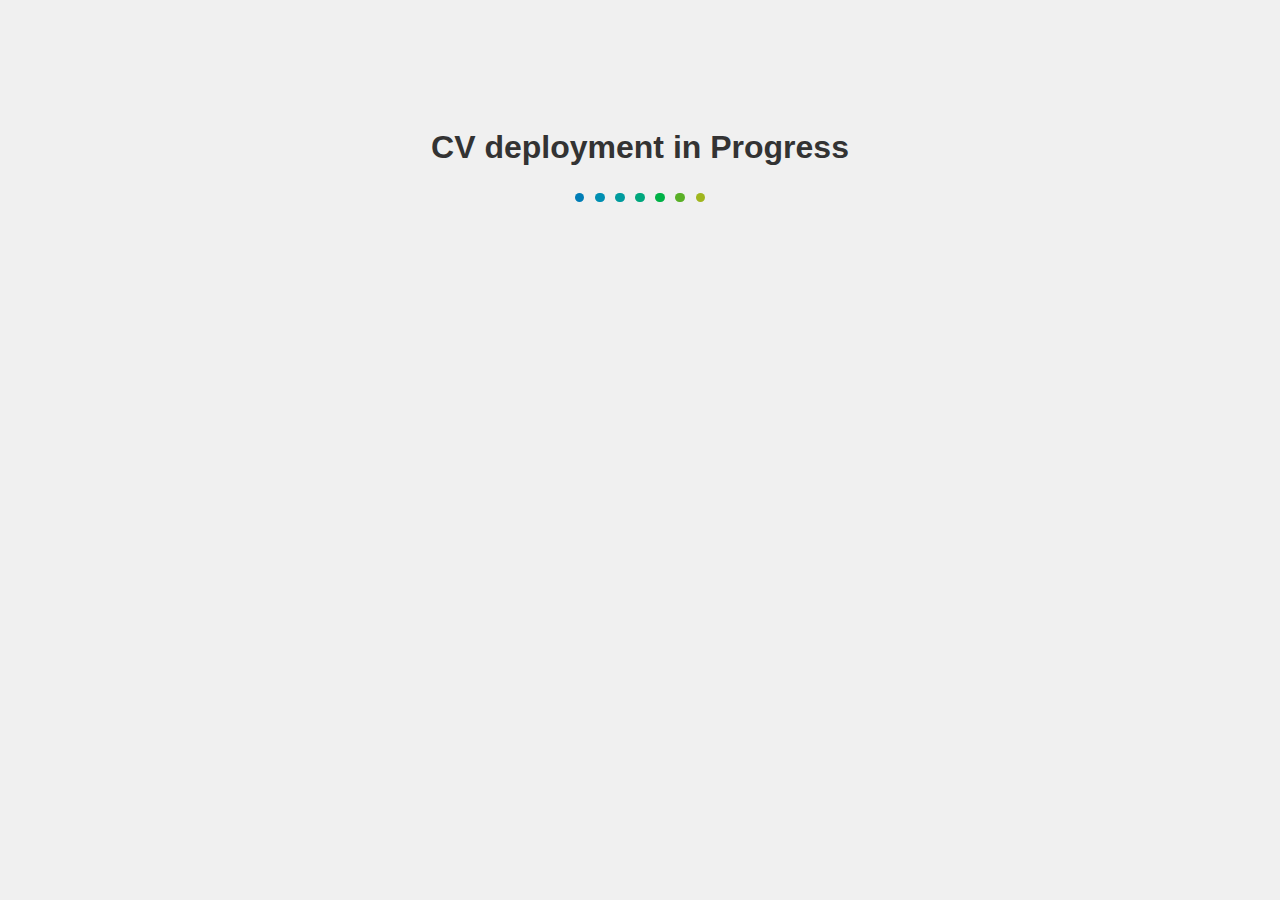
<file: index.html>
<!DOCTYPE html>
<html lang="en">
  <head>
    <meta charset="UTF-8">
    <meta name="viewport" content="width=device-width, initial-scale=1.0">
    <title>Deployment in Progress</title>
    <style>
      body {
        font-family: Arial, sans-serif;
        text-align: center;
        padding-top: 100px;
        background-color: #f0f0f0;
      }

      h1 {
        color: #333;
      }

      p {
        color: #666;
      }

      h2 {
        color: #ccc;
        margin: 0;
        font: .8em verdana;
        text-transform: uppercase;
        letter-spacing: .1em;
      }

      /*
 * Loading Dots
 * Can we use pseudo elements here instead :after?
 */
      .loading span {
        display: inline-block;
        vertical-align: middle;
        width: .6em;
        height: .6em;
        margin: .19em;
        background: #007DB6;
        border-radius: .6em;
        animation: loading 1s infinite alternate;
      }

      /*
 * Dots Colors
 * Smarter targeting vs nth-of-type?
 */
      .loading span:nth-of-type(2) {
        background: #008FB2;
        animation-delay: 0.2s;
      }

      .loading span:nth-of-type(3) {
        background: #009B9E;
        animation-delay: 0.4s;
      }

      .loading span:nth-of-type(4) {
        background: #00A77D;
        animation-delay: 0.6s;
      }

      .loading span:nth-of-type(5) {
        background: #00B247;
        animation-delay: 0.8s;
      }

      .loading span:nth-of-type(6) {
        background: #5AB027;
        animation-delay: 1.0s;
      }

      .loading span:nth-of-type(7) {
        background: #A0B61E;
        animation-delay: 1.2s;
      }

      /*
 * Animation keyframes
 * Use transition opacity instead of keyframes?
 */
      @keyframes loading {
        0% {
          opacity: 0;
        }

        100% {
          opacity: 1;
        }
      }
    </style>
  </head>
  <body>
    <div class="loading">
      <h1>CV deployment in Progress</h1>
      <span></span>
      <span></span>
      <span></span>
      <span></span>
      <span></span>
      <span></span>
      <span></span>
    </div>
  </body>
</html>
</file>
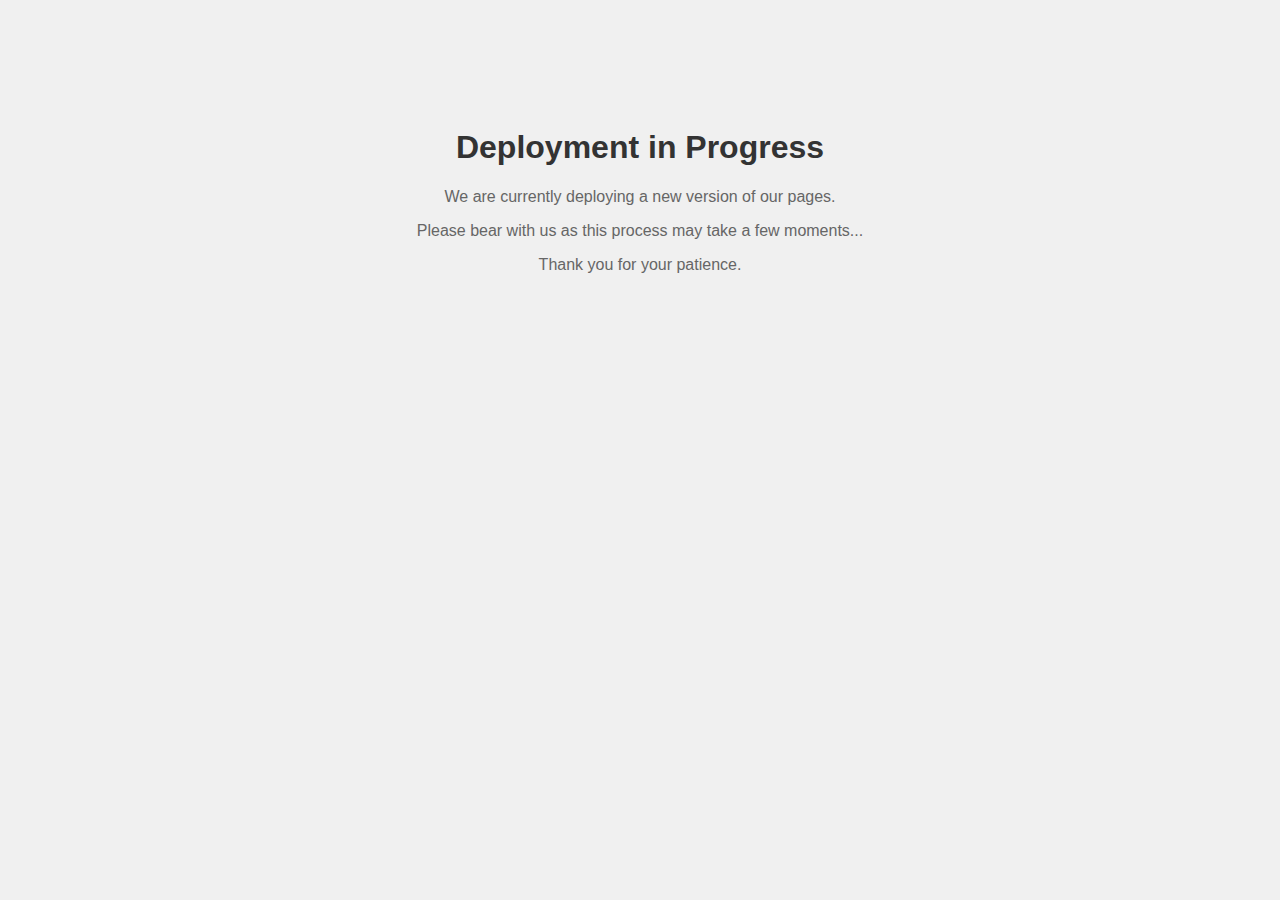
<file: deployment-in-progress.html>
<!DOCTYPE html>
<html lang="en">
<head>
    <meta charset="UTF-8">
    <meta name="viewport" content="width=device-width, initial-scale=1.0">
    <title>Deployment in Progress</title>
    <style>
        body {
            font-family: Arial, sans-serif;
            text-align: center;
            padding-top: 100px;
            background-color: #f0f0f0;
        }
        h1 {
            color: #333;
        }
        p {
            color: #666;
        }
    </style>
</head>
<body>
    <div class="container">
        <h1>Deployment in Progress</h1>
        <p>We are currently deploying a new version of our pages.</p>
        <p>Please bear with us as this process may take a few moments...</p>
        <p>Thank you for your patience.</p>
    </div>
</body>
</html>
</file>
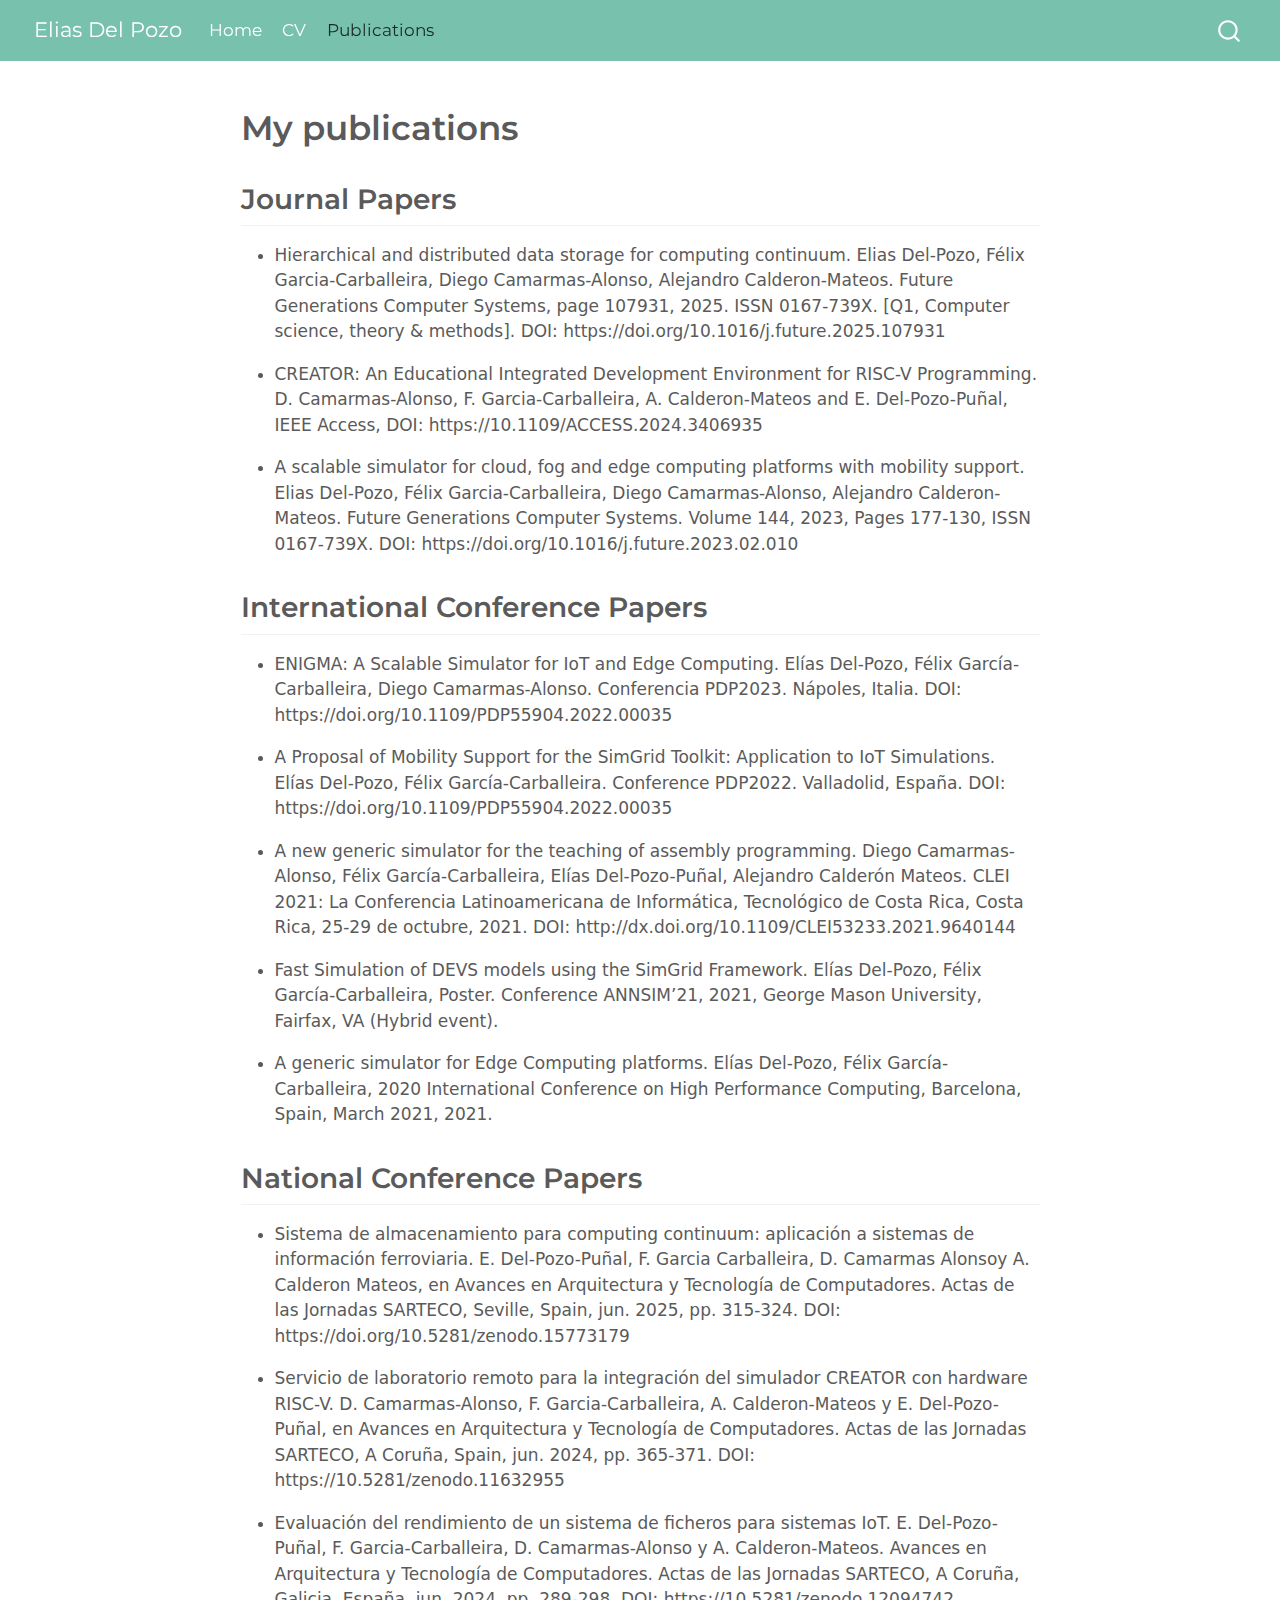
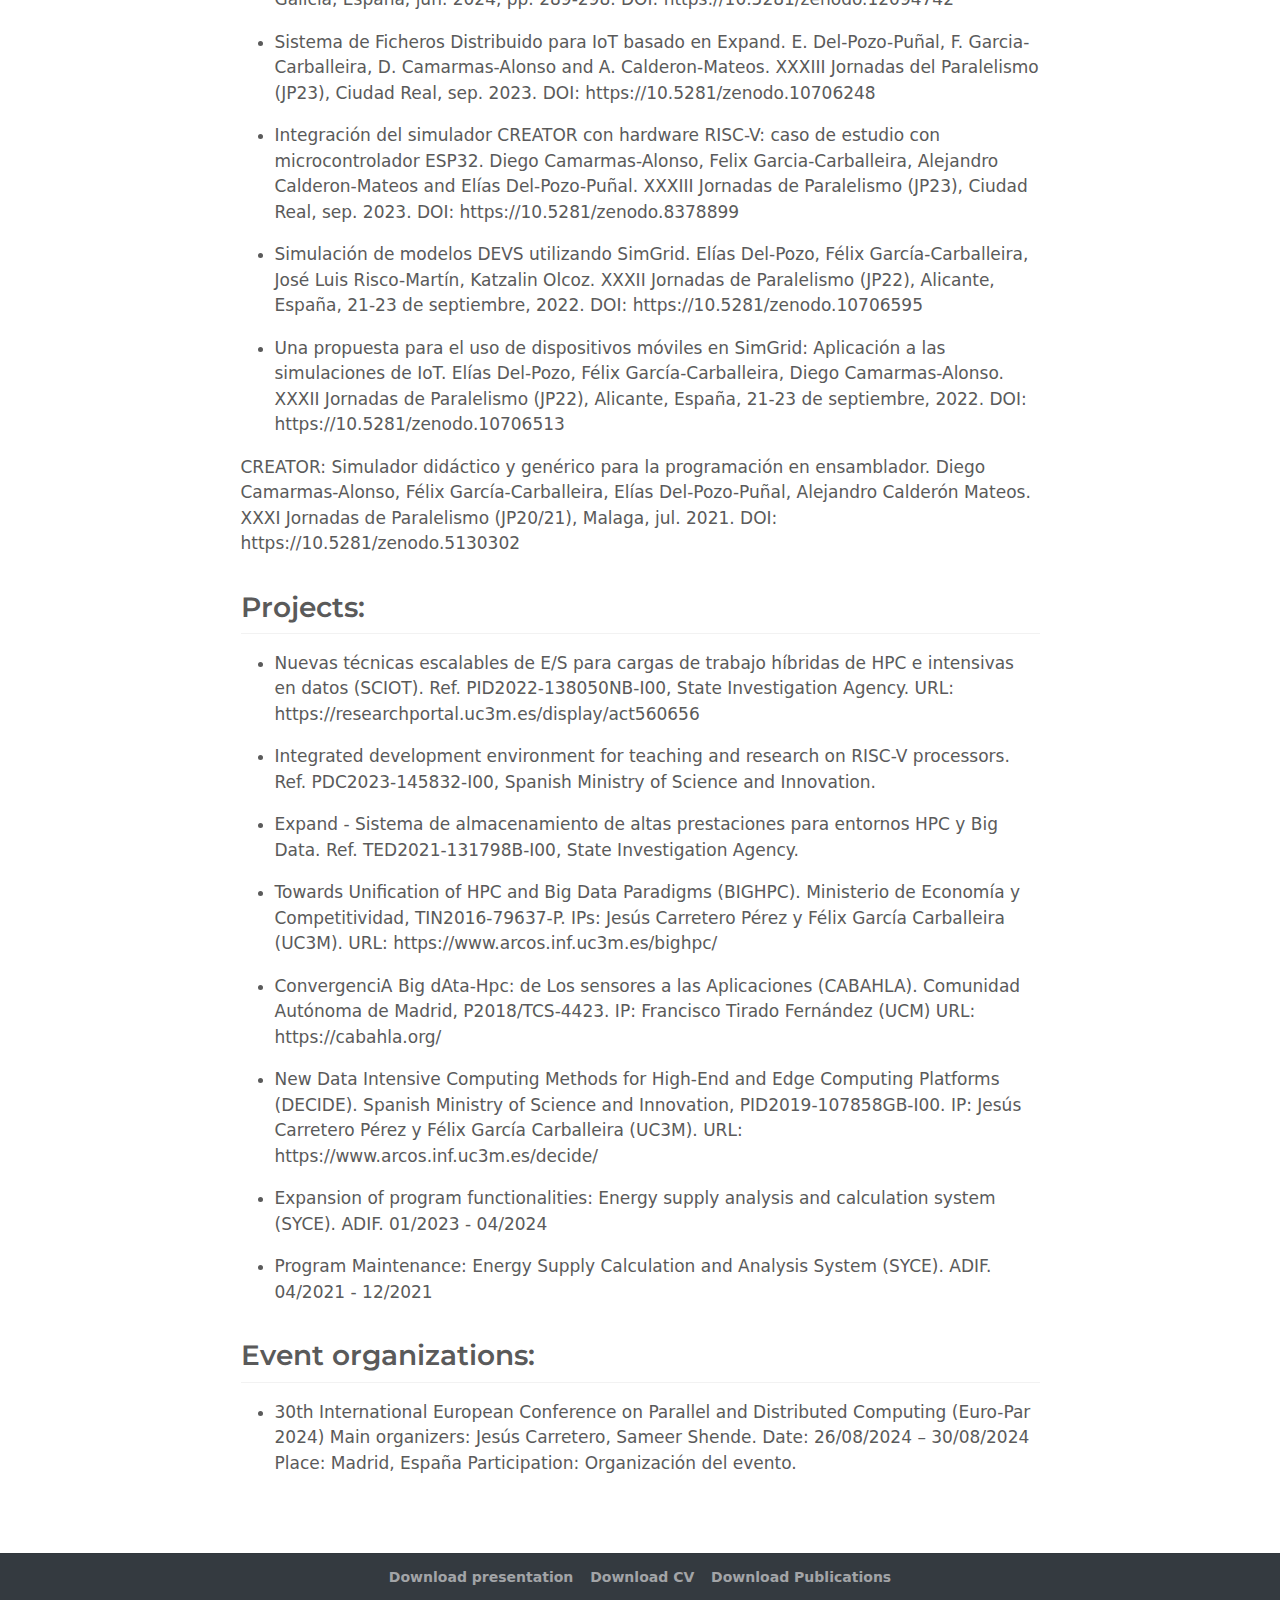
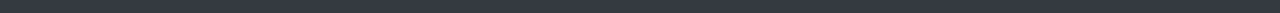
<file: Publications.html>
<!DOCTYPE html>
<html xmlns="http://www.w3.org/1999/xhtml" lang="en" xml:lang="en"><head>

<meta charset="utf-8">
<meta name="generator" content="quarto-1.8.24">

<meta name="viewport" content="width=device-width, initial-scale=1.0, user-scalable=yes">


<title>publications – Elias Del Pozo</title>
<style>
code{white-space: pre-wrap;}
span.smallcaps{font-variant: small-caps;}
div.columns{display: flex; gap: min(4vw, 1.5em);}
div.column{flex: auto; overflow-x: auto;}
div.hanging-indent{margin-left: 1.5em; text-indent: -1.5em;}
ul.task-list{list-style: none;}
ul.task-list li input[type="checkbox"] {
  width: 0.8em;
  margin: 0 0.8em 0.2em -1em; /* quarto-specific, see https://github.com/quarto-dev/quarto-cli/issues/4556 */ 
  vertical-align: middle;
}
</style>


<script src="site_libs/quarto-nav/quarto-nav.js"></script>
<script src="site_libs/quarto-nav/headroom.min.js"></script>
<script src="site_libs/clipboard/clipboard.min.js"></script>
<script src="site_libs/quarto-search/autocomplete.umd.js"></script>
<script src="site_libs/quarto-search/fuse.min.js"></script>
<script src="site_libs/quarto-search/quarto-search.js"></script>
<meta name="quarto:offset" content="./">
<script src="site_libs/quarto-html/quarto.js" type="module"></script>
<script src="site_libs/quarto-html/tabsets/tabsets.js" type="module"></script>
<script src="site_libs/quarto-html/axe/axe-check.js" type="module"></script>
<script src="site_libs/quarto-html/popper.min.js"></script>
<script src="site_libs/quarto-html/tippy.umd.min.js"></script>
<script src="site_libs/quarto-html/anchor.min.js"></script>
<link href="site_libs/quarto-html/tippy.css" rel="stylesheet">
<link href="site_libs/quarto-html/quarto-syntax-highlighting-dc55a5b9e770e841cd82e46aadbfb9b0.css" rel="stylesheet" id="quarto-text-highlighting-styles">
<script src="site_libs/bootstrap/bootstrap.min.js"></script>
<link href="site_libs/bootstrap/bootstrap-icons.css" rel="stylesheet">
<link href="site_libs/bootstrap/bootstrap-e0eeb7b202f4144c68b6ade2c91ae7c0.min.css" rel="stylesheet" append-hash="true" id="quarto-bootstrap" data-mode="light">
<script id="quarto-search-options" type="application/json">{
  "location": "navbar",
  "copy-button": false,
  "collapse-after": 3,
  "panel-placement": "end",
  "type": "overlay",
  "limit": 50,
  "keyboard-shortcut": [
    "f",
    "/",
    "s"
  ],
  "show-item-context": false,
  "language": {
    "search-no-results-text": "No results",
    "search-matching-documents-text": "matching documents",
    "search-copy-link-title": "Copy link to search",
    "search-hide-matches-text": "Hide additional matches",
    "search-more-match-text": "more match in this document",
    "search-more-matches-text": "more matches in this document",
    "search-clear-button-title": "Clear",
    "search-text-placeholder": "",
    "search-detached-cancel-button-title": "Cancel",
    "search-submit-button-title": "Submit",
    "search-label": "Search"
  }
}</script>


<link rel="stylesheet" href="styles.css">
<link rel="canonical" href="https://edelpozop.github.io/Publications.html">
</head>

<body class="nav-fixed fullcontent quarto-light">

<div id="quarto-search-results"></div>
  <header id="quarto-header" class="headroom fixed-top">
    <nav class="navbar navbar-expand-lg " data-bs-theme="dark">
      <div class="navbar-container container-fluid">
      <div class="navbar-brand-container mx-auto">
    <a href="./index.html" class="navbar-brand navbar-brand-logo">
    </a>
    <a class="navbar-brand" href="./index.html">
    <span class="navbar-title">Elias Del Pozo</span>
    </a>
  </div>
            <div id="quarto-search" class="" title="Search"></div>
          <button class="navbar-toggler" type="button" data-bs-toggle="collapse" data-bs-target="#navbarCollapse" aria-controls="navbarCollapse" role="menu" aria-expanded="false" aria-label="Toggle navigation" onclick="if (window.quartoToggleHeadroom) { window.quartoToggleHeadroom(); }">
  <span class="navbar-toggler-icon"></span>
</button>
          <div class="collapse navbar-collapse" id="navbarCollapse">
            <ul class="navbar-nav navbar-nav-scroll me-auto">
  <li class="nav-item">
    <a class="nav-link" href="./Index.html"> 
<span class="menu-text">Home</span></a>
  </li>  
  <li class="nav-item">
    <a class="nav-link" href="./Resume.html"> 
<span class="menu-text">CV</span></a>
  </li>  
  <li class="nav-item">
    <a class="nav-link active" href="./Publications.html" aria-current="page"> 
<span class="menu-text">Publications</span></a>
  </li>  
</ul>
          </div> <!-- /navcollapse -->
            <div class="quarto-navbar-tools">
</div>
      </div> <!-- /container-fluid -->
    </nav>
</header>
<!-- content -->
<div id="quarto-content" class="quarto-container page-columns page-rows-contents page-layout-article page-navbar">
<!-- sidebar -->
<!-- margin-sidebar -->
    
<!-- main -->
<main class="content" id="quarto-document-content"><header id="title-block-header" class="quarto-title-block"></header>




<section id="my-publications" class="level1">
<h1>My publications</h1>
<div class="justify">
<section id="journal-papers" class="level2">
<h2 class="anchored" data-anchor-id="journal-papers">Journal Papers</h2>
<ul>
<li><p>Hierarchical and distributed data storage for computing continuum. Elias Del-Pozo, Félix Garcia-Carballeira, Diego Camarmas-Alonso, Alejandro Calderon-Mateos. Future Generations Computer Systems, page 107931, 2025. ISSN 0167-739X. [Q1, Computer science, theory &amp; methods]. DOI: https://doi.org/10.1016/j.future.2025.107931</p></li>
<li><p>CREATOR: An Educational Integrated Development Environment for RISC-V Programming. D. Camarmas-Alonso, F. Garcia-Carballeira, A. Calderon-Mateos and E. Del-Pozo-Puñal, IEEE Access, DOI: https://10.1109/ACCESS.2024.3406935</p></li>
<li><p>A scalable simulator for cloud, fog and edge computing platforms with mobility support. Elias Del-Pozo, Félix Garcia-Carballeira, Diego Camarmas-Alonso, Alejandro Calderon-Mateos. Future Generations Computer Systems. Volume 144, 2023, Pages 177-130, ISSN 0167-739X. DOI: https://doi.org/10.1016/j.future.2023.02.010</p></li>
</ul>
</section>
<section id="international-conference-papers" class="level2">
<h2 class="anchored" data-anchor-id="international-conference-papers">International Conference Papers</h2>
<ul>
<li><p>ENIGMA: A Scalable Simulator for IoT and Edge Computing. Elías Del-Pozo, Félix García-Carballeira, Diego Camarmas-Alonso. Conferencia PDP2023. Nápoles, Italia. DOI: https://doi.org/10.1109/PDP55904.2022.00035</p></li>
<li><p>A Proposal of Mobility Support for the SimGrid Toolkit: Application to IoT Simulations. Elías Del-Pozo, Félix García-Carballeira. Conference PDP2022. Valladolid, España. DOI: https://doi.org/10.1109/PDP55904.2022.00035</p></li>
<li><p>A new generic simulator for the teaching of assembly programming. Diego Camarmas-Alonso, Félix García-Carballeira, Elías Del-Pozo-Puñal, Alejandro Calderón Mateos. CLEI 2021: La Conferencia Latinoamericana de Informática, Tecnológico de Costa Rica, Costa Rica, 25-29 de octubre, 2021. DOI: http://dx.doi.org/10.1109/CLEI53233.2021.9640144</p></li>
<li><p>Fast Simulation of DEVS models using the SimGrid Framework. Elías Del-Pozo, Félix García-Carballeira, Poster. Conference ANNSIM’21, 2021, George Mason University, Fairfax, VA (Hybrid event).</p></li>
<li><p>A generic simulator for Edge Computing platforms. Elías Del-Pozo, Félix García-Carballeira, 2020 International Conference on High Performance Computing, Barcelona, Spain, March 2021, 2021.</p></li>
</ul>
</section>
<section id="national-conference-papers" class="level2">
<h2 class="anchored" data-anchor-id="national-conference-papers">National Conference Papers</h2>
<ul>
<li><p>Sistema de almacenamiento para computing continuum: aplicación a sistemas de información ferroviaria. E. Del-Pozo-Puñal, F. Garcia Carballeira, D. Camarmas Alonsoy A. Calderon Mateos, en Avances en Arquitectura y Tecnología de Computadores. Actas de las Jornadas SARTECO, Seville, Spain, jun. 2025, pp.&nbsp;315-324. DOI: https://doi.org/10.5281/zenodo.15773179</p></li>
<li><p>Servicio de laboratorio remoto para la integración del simulador CREATOR con hardware RISC-V. D. Camarmas-Alonso, F. Garcia-Carballeira, A. Calderon-Mateos y E. Del-Pozo-Puñal, en Avances en Arquitectura y Tecnología de Computadores. Actas de las Jornadas SARTECO, A Coruña, Spain, jun. 2024, pp.&nbsp;365-371. DOI: https://10.5281/zenodo.11632955</p></li>
<li><p>Evaluación del rendimiento de un sistema de ficheros para sistemas IoT. E. Del-Pozo-Puñal, F. Garcia-Carballeira, D. Camarmas-Alonso y A. Calderon-Mateos. Avances en Arquitectura y Tecnología de Computadores. Actas de las Jornadas SARTECO, A Coruña, Galicia, España, jun. 2024, pp.&nbsp;289-298. DOI: https://10.5281/zenodo.12094742</p></li>
<li><p>Sistema de Ficheros Distribuido para IoT basado en Expand. E. Del-Pozo-Puñal, F. Garcia-Carballeira, D. Camarmas-Alonso and A. Calderon-Mateos. XXXIII Jornadas del Paralelismo (JP23), Ciudad Real, sep. 2023. DOI: https://10.5281/zenodo.10706248</p></li>
<li><p>Integración del simulador CREATOR con hardware RISC-V: caso de estudio con microcontrolador ESP32. Diego Camarmas-Alonso, Felix Garcia-Carballeira, Alejandro Calderon-Mateos and Elías Del-Pozo-Puñal. XXXIII Jornadas de Paralelismo (JP23), Ciudad Real, sep. 2023. DOI: https://10.5281/zenodo.8378899</p></li>
<li><p>Simulación de modelos DEVS utilizando SimGrid. Elías Del-Pozo, Félix García-Carballeira, José Luis Risco-Martín, Katzalin Olcoz. XXXII Jornadas de Paralelismo (JP22), Alicante, España, 21-23 de septiembre, 2022. DOI: https://10.5281/zenodo.10706595</p></li>
<li><p>Una propuesta para el uso de dispositivos móviles en SimGrid: Aplicación a las simulaciones de IoT. Elías Del-Pozo, Félix García-Carballeira, Diego Camarmas-Alonso. XXXII Jornadas de Paralelismo (JP22), Alicante, España, 21-23 de septiembre, 2022. DOI: https://10.5281/zenodo.10706513</p></li>
</ul>
<p>CREATOR: Simulador didáctico y genérico para la programación en ensamblador. Diego Camarmas-Alonso, Félix García-Carballeira, Elías Del-Pozo-Puñal, Alejandro Calderón Mateos. XXXI Jornadas de Paralelismo (JP20/21), Malaga, jul. 2021. DOI: https://10.5281/zenodo.5130302</p>
</section>
<section id="projects" class="level2">
<h2 class="anchored" data-anchor-id="projects">Projects:</h2>
<ul>
<li><p>Nuevas técnicas escalables de E/S para cargas de trabajo híbridas de HPC e intensivas en datos (SCIOT). Ref. PID2022-138050NB-I00, State Investigation Agency. URL: https://researchportal.uc3m.es/display/act560656</p></li>
<li><p>Integrated development environment for teaching and research on RISC-V processors. Ref. PDC2023-145832-I00, Spanish Ministry of Science and Innovation.</p></li>
<li><p>Expand - Sistema de almacenamiento de altas prestaciones para entornos HPC y Big Data. Ref. TED2021-131798B-I00, State Investigation Agency.</p></li>
<li><p>Towards Unification of HPC and Big Data Paradigms (BIGHPC). Ministerio de Economía y Competitividad, TIN2016-79637-P. IPs: Jesús Carretero Pérez y Félix García Carballeira (UC3M). URL: https://www.arcos.inf.uc3m.es/bighpc/</p></li>
<li><p>ConvergenciA Big dAta-Hpc: de Los sensores a las Aplicaciones (CABAHLA). Comunidad Autónoma de Madrid, P2018/TCS-4423. IP: Francisco Tirado Fernández (UCM) URL: https://cabahla.org/</p></li>
<li><p>New Data Intensive Computing Methods for High-End and Edge Computing Platforms (DECIDE). Spanish Ministry of Science and Innovation, PID2019-107858GB-I00. IP: Jesús Carretero Pérez y Félix García Carballeira (UC3M). URL: https://www.arcos.inf.uc3m.es/decide/</p></li>
<li><p>Expansion of program functionalities: Energy supply analysis and calculation system (SYCE). ADIF. 01/2023 - 04/2024</p></li>
<li><p>Program Maintenance: Energy Supply Calculation and Analysis System (SYCE). ADIF. 04/2021 - 12/2021</p></li>
</ul>
</section>
<section id="event-organizations" class="level2">
<h2 class="anchored" data-anchor-id="event-organizations">Event organizations:</h2>
<ul>
<li>30th International European Conference on Parallel and Distributed Computing (Euro-Par 2024) Main organizers: Jesús Carretero, Sameer Shende. Date: 26/08/2024 – 30/08/2024 Place: Madrid, España Participation: Organización del evento.</li>
</ul>
</section>
</div>


</section>

</main> <!-- /main -->
<script id="quarto-html-after-body" type="application/javascript">
  window.document.addEventListener("DOMContentLoaded", function (event) {
    const icon = "";
    const anchorJS = new window.AnchorJS();
    anchorJS.options = {
      placement: 'right',
      icon: icon
    };
    anchorJS.add('.anchored');
    const isCodeAnnotation = (el) => {
      for (const clz of el.classList) {
        if (clz.startsWith('code-annotation-')) {                     
          return true;
        }
      }
      return false;
    }
    const onCopySuccess = function(e) {
      // button target
      const button = e.trigger;
      // don't keep focus
      button.blur();
      // flash "checked"
      button.classList.add('code-copy-button-checked');
      var currentTitle = button.getAttribute("title");
      button.setAttribute("title", "Copied!");
      let tooltip;
      if (window.bootstrap) {
        button.setAttribute("data-bs-toggle", "tooltip");
        button.setAttribute("data-bs-placement", "left");
        button.setAttribute("data-bs-title", "Copied!");
        tooltip = new bootstrap.Tooltip(button, 
          { trigger: "manual", 
            customClass: "code-copy-button-tooltip",
            offset: [0, -8]});
        tooltip.show();    
      }
      setTimeout(function() {
        if (tooltip) {
          tooltip.hide();
          button.removeAttribute("data-bs-title");
          button.removeAttribute("data-bs-toggle");
          button.removeAttribute("data-bs-placement");
        }
        button.setAttribute("title", currentTitle);
        button.classList.remove('code-copy-button-checked');
      }, 1000);
      // clear code selection
      e.clearSelection();
    }
    const getTextToCopy = function(trigger) {
      const outerScaffold = trigger.parentElement.cloneNode(true);
      const codeEl = outerScaffold.querySelector('code');
      for (const childEl of codeEl.children) {
        if (isCodeAnnotation(childEl)) {
          childEl.remove();
        }
      }
      return codeEl.innerText;
    }
    const clipboard = new window.ClipboardJS('.code-copy-button:not([data-in-quarto-modal])', {
      text: getTextToCopy
    });
    clipboard.on('success', onCopySuccess);
    if (window.document.getElementById('quarto-embedded-source-code-modal')) {
      const clipboardModal = new window.ClipboardJS('.code-copy-button[data-in-quarto-modal]', {
        text: getTextToCopy,
        container: window.document.getElementById('quarto-embedded-source-code-modal')
      });
      clipboardModal.on('success', onCopySuccess);
    }
      var localhostRegex = new RegExp(/^(?:http|https):\/\/localhost\:?[0-9]*\//);
      var mailtoRegex = new RegExp(/^mailto:/);
        var filterRegex = new RegExp("https:\/\/edelpozop\.github\.io\/");
      var isInternal = (href) => {
          return filterRegex.test(href) || localhostRegex.test(href) || mailtoRegex.test(href);
      }
      // Inspect non-navigation links and adorn them if external
     var links = window.document.querySelectorAll('a[href]:not(.nav-link):not(.navbar-brand):not(.toc-action):not(.sidebar-link):not(.sidebar-item-toggle):not(.pagination-link):not(.no-external):not([aria-hidden]):not(.dropdown-item):not(.quarto-navigation-tool):not(.about-link)');
      for (var i=0; i<links.length; i++) {
        const link = links[i];
        if (!isInternal(link.href)) {
          // undo the damage that might have been done by quarto-nav.js in the case of
          // links that we want to consider external
          if (link.dataset.originalHref !== undefined) {
            link.href = link.dataset.originalHref;
          }
            // target, if specified
            link.setAttribute("target", "_blank");
            if (link.getAttribute("rel") === null) {
              link.setAttribute("rel", "noopener");
            }
        }
      }
    function tippyHover(el, contentFn, onTriggerFn, onUntriggerFn) {
      const config = {
        allowHTML: true,
        maxWidth: 500,
        delay: 100,
        arrow: false,
        appendTo: function(el) {
            return el.parentElement;
        },
        interactive: true,
        interactiveBorder: 10,
        theme: 'quarto',
        placement: 'bottom-start',
      };
      if (contentFn) {
        config.content = contentFn;
      }
      if (onTriggerFn) {
        config.onTrigger = onTriggerFn;
      }
      if (onUntriggerFn) {
        config.onUntrigger = onUntriggerFn;
      }
      window.tippy(el, config); 
    }
    const noterefs = window.document.querySelectorAll('a[role="doc-noteref"]');
    for (var i=0; i<noterefs.length; i++) {
      const ref = noterefs[i];
      tippyHover(ref, function() {
        // use id or data attribute instead here
        let href = ref.getAttribute('data-footnote-href') || ref.getAttribute('href');
        try { href = new URL(href).hash; } catch {}
        const id = href.replace(/^#\/?/, "");
        const note = window.document.getElementById(id);
        if (note) {
          return note.innerHTML;
        } else {
          return "";
        }
      });
    }
    const xrefs = window.document.querySelectorAll('a.quarto-xref');
    const processXRef = (id, note) => {
      // Strip column container classes
      const stripColumnClz = (el) => {
        el.classList.remove("page-full", "page-columns");
        if (el.children) {
          for (const child of el.children) {
            stripColumnClz(child);
          }
        }
      }
      stripColumnClz(note)
      if (id === null || id.startsWith('sec-')) {
        // Special case sections, only their first couple elements
        const container = document.createElement("div");
        if (note.children && note.children.length > 2) {
          container.appendChild(note.children[0].cloneNode(true));
          for (let i = 1; i < note.children.length; i++) {
            const child = note.children[i];
            if (child.tagName === "P" && child.innerText === "") {
              continue;
            } else {
              container.appendChild(child.cloneNode(true));
              break;
            }
          }
          if (window.Quarto?.typesetMath) {
            window.Quarto.typesetMath(container);
          }
          return container.innerHTML
        } else {
          if (window.Quarto?.typesetMath) {
            window.Quarto.typesetMath(note);
          }
          return note.innerHTML;
        }
      } else {
        // Remove any anchor links if they are present
        const anchorLink = note.querySelector('a.anchorjs-link');
        if (anchorLink) {
          anchorLink.remove();
        }
        if (window.Quarto?.typesetMath) {
          window.Quarto.typesetMath(note);
        }
        if (note.classList.contains("callout")) {
          return note.outerHTML;
        } else {
          return note.innerHTML;
        }
      }
    }
    for (var i=0; i<xrefs.length; i++) {
      const xref = xrefs[i];
      tippyHover(xref, undefined, function(instance) {
        instance.disable();
        let url = xref.getAttribute('href');
        let hash = undefined; 
        if (url.startsWith('#')) {
          hash = url;
        } else {
          try { hash = new URL(url).hash; } catch {}
        }
        if (hash) {
          const id = hash.replace(/^#\/?/, "");
          const note = window.document.getElementById(id);
          if (note !== null) {
            try {
              const html = processXRef(id, note.cloneNode(true));
              instance.setContent(html);
            } finally {
              instance.enable();
              instance.show();
            }
          } else {
            // See if we can fetch this
            fetch(url.split('#')[0])
            .then(res => res.text())
            .then(html => {
              const parser = new DOMParser();
              const htmlDoc = parser.parseFromString(html, "text/html");
              const note = htmlDoc.getElementById(id);
              if (note !== null) {
                const html = processXRef(id, note);
                instance.setContent(html);
              } 
            }).finally(() => {
              instance.enable();
              instance.show();
            });
          }
        } else {
          // See if we can fetch a full url (with no hash to target)
          // This is a special case and we should probably do some content thinning / targeting
          fetch(url)
          .then(res => res.text())
          .then(html => {
            const parser = new DOMParser();
            const htmlDoc = parser.parseFromString(html, "text/html");
            const note = htmlDoc.querySelector('main.content');
            if (note !== null) {
              // This should only happen for chapter cross references
              // (since there is no id in the URL)
              // remove the first header
              if (note.children.length > 0 && note.children[0].tagName === "HEADER") {
                note.children[0].remove();
              }
              const html = processXRef(null, note);
              instance.setContent(html);
            } 
          }).finally(() => {
            instance.enable();
            instance.show();
          });
        }
      }, function(instance) {
      });
    }
        let selectedAnnoteEl;
        const selectorForAnnotation = ( cell, annotation) => {
          let cellAttr = 'data-code-cell="' + cell + '"';
          let lineAttr = 'data-code-annotation="' +  annotation + '"';
          const selector = 'span[' + cellAttr + '][' + lineAttr + ']';
          return selector;
        }
        const selectCodeLines = (annoteEl) => {
          const doc = window.document;
          const targetCell = annoteEl.getAttribute("data-target-cell");
          const targetAnnotation = annoteEl.getAttribute("data-target-annotation");
          const annoteSpan = window.document.querySelector(selectorForAnnotation(targetCell, targetAnnotation));
          const lines = annoteSpan.getAttribute("data-code-lines").split(",");
          const lineIds = lines.map((line) => {
            return targetCell + "-" + line;
          })
          let top = null;
          let height = null;
          let parent = null;
          if (lineIds.length > 0) {
              //compute the position of the single el (top and bottom and make a div)
              const el = window.document.getElementById(lineIds[0]);
              top = el.offsetTop;
              height = el.offsetHeight;
              parent = el.parentElement.parentElement;
            if (lineIds.length > 1) {
              const lastEl = window.document.getElementById(lineIds[lineIds.length - 1]);
              const bottom = lastEl.offsetTop + lastEl.offsetHeight;
              height = bottom - top;
            }
            if (top !== null && height !== null && parent !== null) {
              // cook up a div (if necessary) and position it 
              let div = window.document.getElementById("code-annotation-line-highlight");
              if (div === null) {
                div = window.document.createElement("div");
                div.setAttribute("id", "code-annotation-line-highlight");
                div.style.position = 'absolute';
                parent.appendChild(div);
              }
              div.style.top = top - 2 + "px";
              div.style.height = height + 4 + "px";
              div.style.left = 0;
              let gutterDiv = window.document.getElementById("code-annotation-line-highlight-gutter");
              if (gutterDiv === null) {
                gutterDiv = window.document.createElement("div");
                gutterDiv.setAttribute("id", "code-annotation-line-highlight-gutter");
                gutterDiv.style.position = 'absolute';
                const codeCell = window.document.getElementById(targetCell);
                const gutter = codeCell.querySelector('.code-annotation-gutter');
                gutter.appendChild(gutterDiv);
              }
              gutterDiv.style.top = top - 2 + "px";
              gutterDiv.style.height = height + 4 + "px";
            }
            selectedAnnoteEl = annoteEl;
          }
        };
        const unselectCodeLines = () => {
          const elementsIds = ["code-annotation-line-highlight", "code-annotation-line-highlight-gutter"];
          elementsIds.forEach((elId) => {
            const div = window.document.getElementById(elId);
            if (div) {
              div.remove();
            }
          });
          selectedAnnoteEl = undefined;
        };
          // Handle positioning of the toggle
      window.addEventListener(
        "resize",
        throttle(() => {
          elRect = undefined;
          if (selectedAnnoteEl) {
            selectCodeLines(selectedAnnoteEl);
          }
        }, 10)
      );
      function throttle(fn, ms) {
      let throttle = false;
      let timer;
        return (...args) => {
          if(!throttle) { // first call gets through
              fn.apply(this, args);
              throttle = true;
          } else { // all the others get throttled
              if(timer) clearTimeout(timer); // cancel #2
              timer = setTimeout(() => {
                fn.apply(this, args);
                timer = throttle = false;
              }, ms);
          }
        };
      }
        // Attach click handler to the DT
        const annoteDls = window.document.querySelectorAll('dt[data-target-cell]');
        for (const annoteDlNode of annoteDls) {
          annoteDlNode.addEventListener('click', (event) => {
            const clickedEl = event.target;
            if (clickedEl !== selectedAnnoteEl) {
              unselectCodeLines();
              const activeEl = window.document.querySelector('dt[data-target-cell].code-annotation-active');
              if (activeEl) {
                activeEl.classList.remove('code-annotation-active');
              }
              selectCodeLines(clickedEl);
              clickedEl.classList.add('code-annotation-active');
            } else {
              // Unselect the line
              unselectCodeLines();
              clickedEl.classList.remove('code-annotation-active');
            }
          });
        }
    const findCites = (el) => {
      const parentEl = el.parentElement;
      if (parentEl) {
        const cites = parentEl.dataset.cites;
        if (cites) {
          return {
            el,
            cites: cites.split(' ')
          };
        } else {
          return findCites(el.parentElement)
        }
      } else {
        return undefined;
      }
    };
    var bibliorefs = window.document.querySelectorAll('a[role="doc-biblioref"]');
    for (var i=0; i<bibliorefs.length; i++) {
      const ref = bibliorefs[i];
      const citeInfo = findCites(ref);
      if (citeInfo) {
        tippyHover(citeInfo.el, function() {
          var popup = window.document.createElement('div');
          citeInfo.cites.forEach(function(cite) {
            var citeDiv = window.document.createElement('div');
            citeDiv.classList.add('hanging-indent');
            citeDiv.classList.add('csl-entry');
            var biblioDiv = window.document.getElementById('ref-' + cite);
            if (biblioDiv) {
              citeDiv.innerHTML = biblioDiv.innerHTML;
            }
            popup.appendChild(citeDiv);
          });
          return popup.innerHTML;
        });
      }
    }
  });
  </script>
</div> <!-- /content -->
<footer class="footer">
  <div class="nav-footer">
    <div class="nav-footer-left">
      &nbsp;
    </div>   
    <div class="nav-footer-center">
      <ul class="footer-items list-unstyled">
    <li class="nav-item">
    <a class="nav-link" href="./Index.pdf">
<p><b>Download presentation</b></p>
</a>
  </li>  
    <li class="nav-item">
    <a class="nav-link" href="./Resume.pdf">
<p><b>Download CV</b></p>
</a>
  </li>  
    <li class="nav-item">
    <a class="nav-link" href="./Publications.pdf">
<p><b>Download Publications</b></p>
</a>
  </li>  
</ul>
    </div>
    <div class="nav-footer-right">
      &nbsp;
    </div>
  </div>
</footer>




</body></html>
</file>
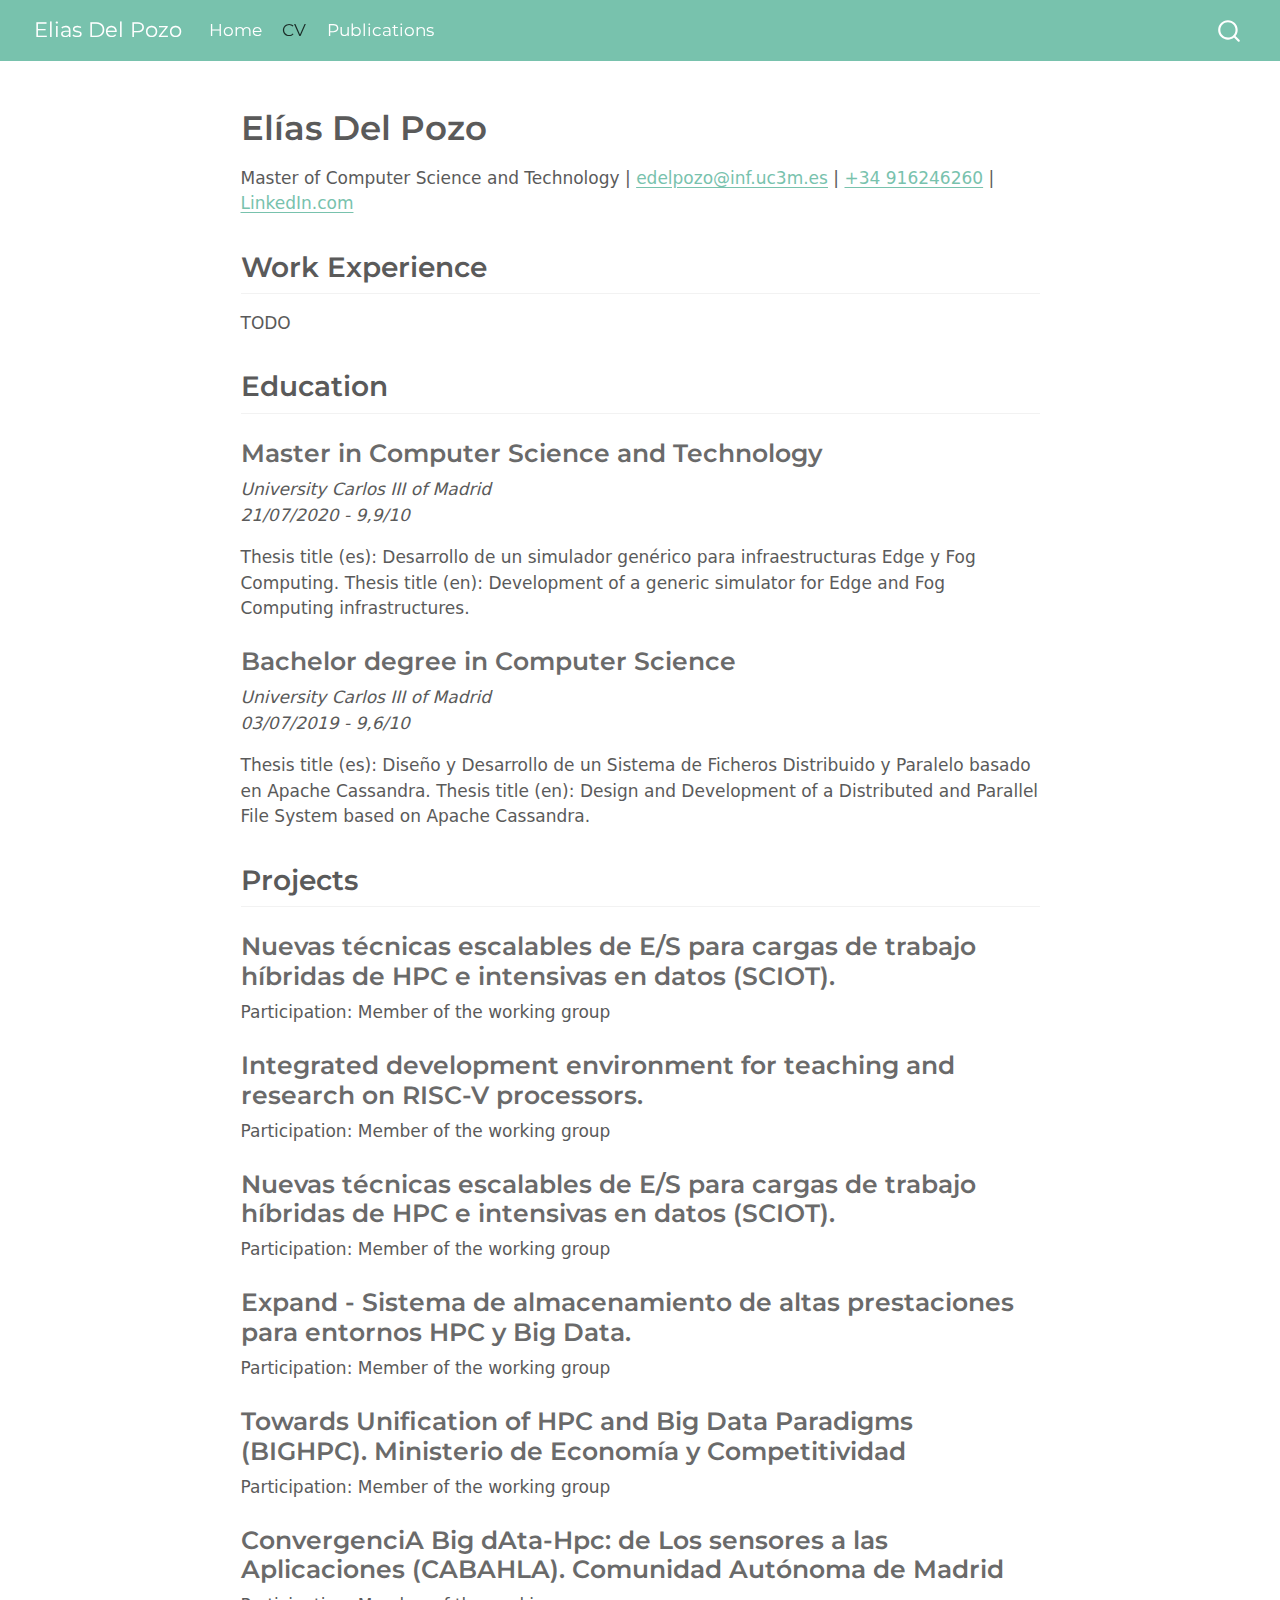
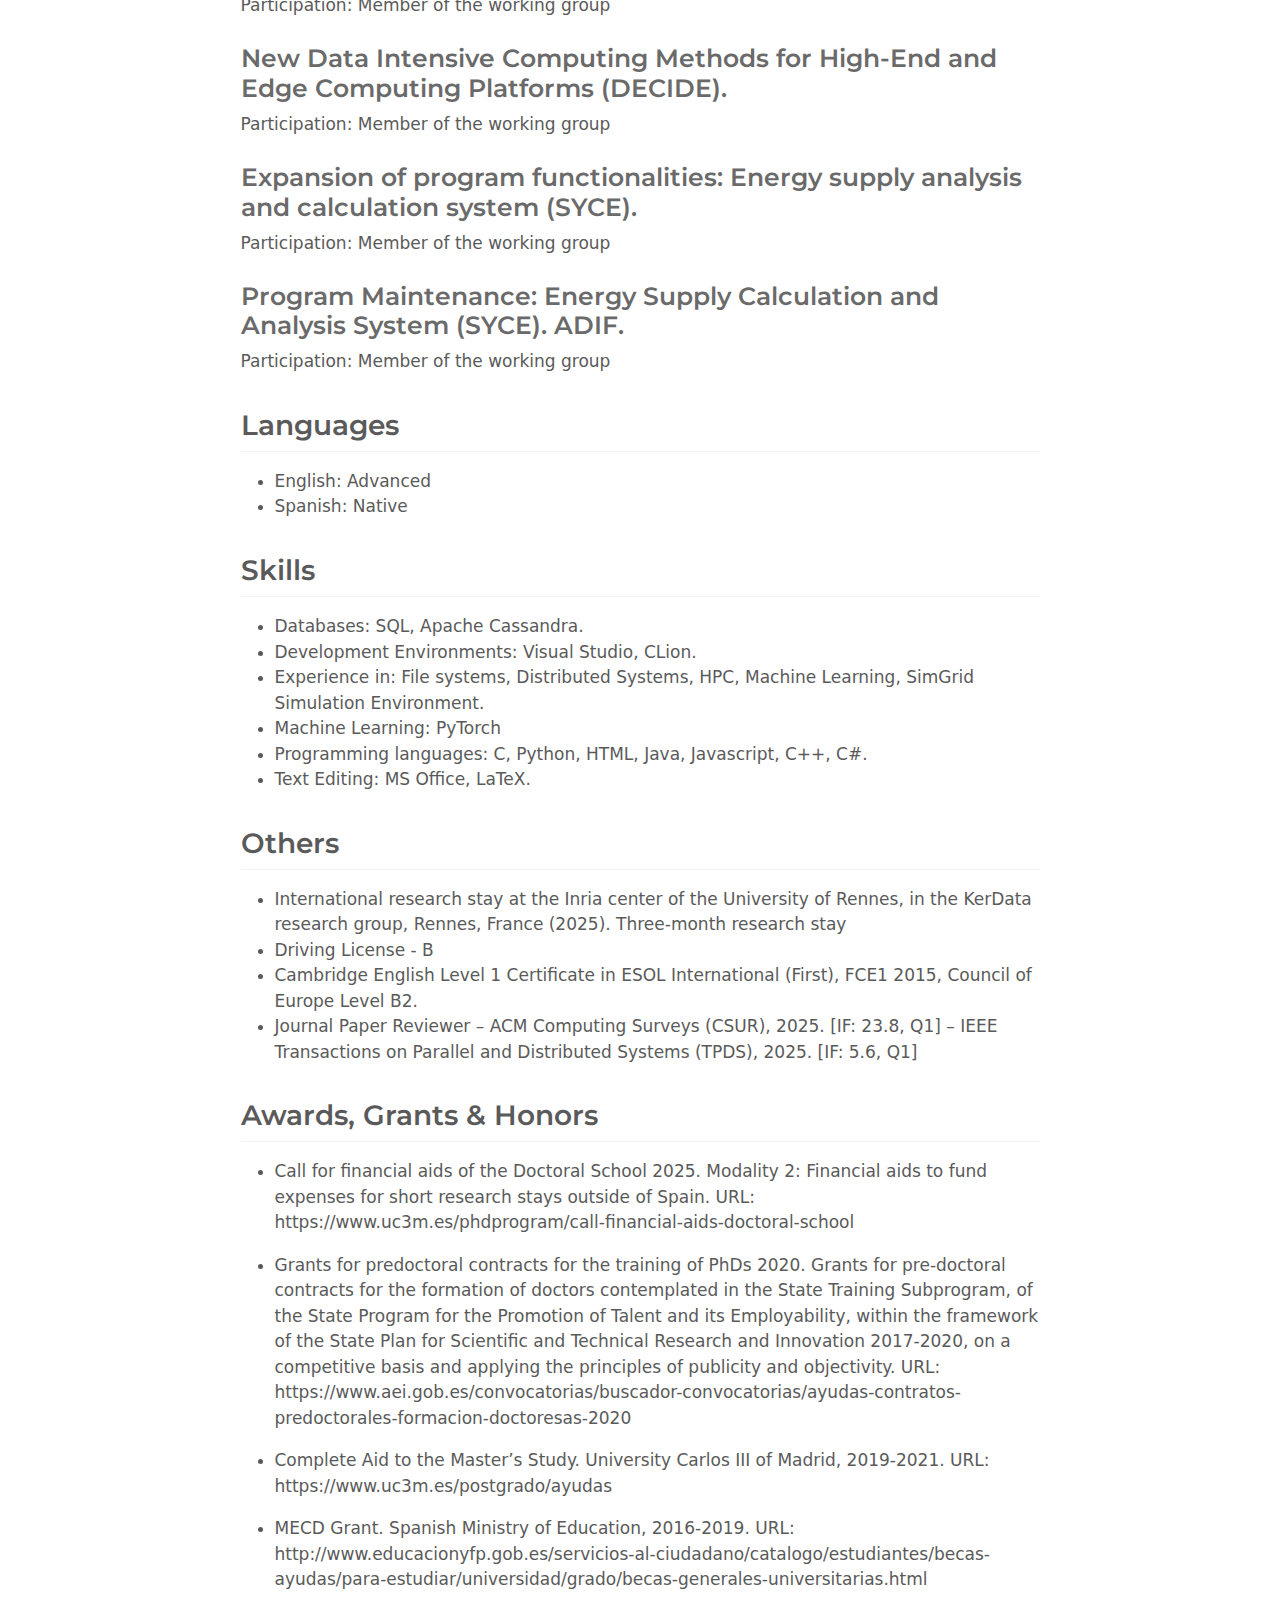
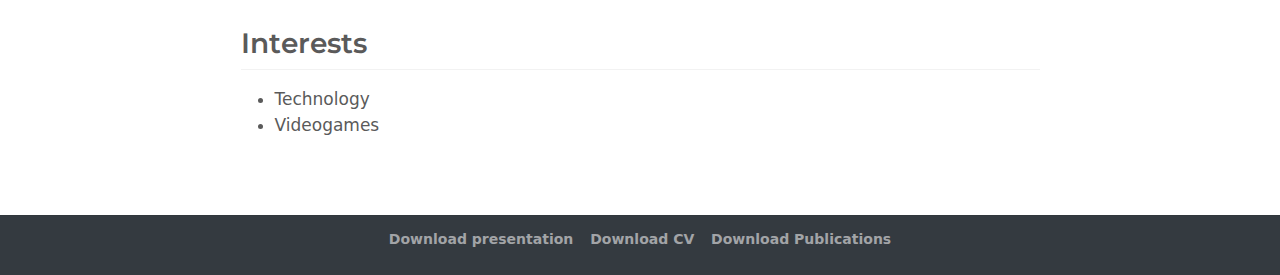
<file: Resume.html>
<!DOCTYPE html>
<html xmlns="http://www.w3.org/1999/xhtml" lang="en" xml:lang="en"><head>

<meta charset="utf-8">
<meta name="generator" content="quarto-1.8.24">

<meta name="viewport" content="width=device-width, initial-scale=1.0, user-scalable=yes">


<title>resume – Elias Del Pozo</title>
<style>
code{white-space: pre-wrap;}
span.smallcaps{font-variant: small-caps;}
div.columns{display: flex; gap: min(4vw, 1.5em);}
div.column{flex: auto; overflow-x: auto;}
div.hanging-indent{margin-left: 1.5em; text-indent: -1.5em;}
ul.task-list{list-style: none;}
ul.task-list li input[type="checkbox"] {
  width: 0.8em;
  margin: 0 0.8em 0.2em -1em; /* quarto-specific, see https://github.com/quarto-dev/quarto-cli/issues/4556 */ 
  vertical-align: middle;
}
</style>


<script src="site_libs/quarto-nav/quarto-nav.js"></script>
<script src="site_libs/quarto-nav/headroom.min.js"></script>
<script src="site_libs/clipboard/clipboard.min.js"></script>
<script src="site_libs/quarto-search/autocomplete.umd.js"></script>
<script src="site_libs/quarto-search/fuse.min.js"></script>
<script src="site_libs/quarto-search/quarto-search.js"></script>
<meta name="quarto:offset" content="./">
<script src="site_libs/quarto-html/quarto.js" type="module"></script>
<script src="site_libs/quarto-html/tabsets/tabsets.js" type="module"></script>
<script src="site_libs/quarto-html/axe/axe-check.js" type="module"></script>
<script src="site_libs/quarto-html/popper.min.js"></script>
<script src="site_libs/quarto-html/tippy.umd.min.js"></script>
<script src="site_libs/quarto-html/anchor.min.js"></script>
<link href="site_libs/quarto-html/tippy.css" rel="stylesheet">
<link href="site_libs/quarto-html/quarto-syntax-highlighting-dc55a5b9e770e841cd82e46aadbfb9b0.css" rel="stylesheet" id="quarto-text-highlighting-styles">
<script src="site_libs/bootstrap/bootstrap.min.js"></script>
<link href="site_libs/bootstrap/bootstrap-icons.css" rel="stylesheet">
<link href="site_libs/bootstrap/bootstrap-e0eeb7b202f4144c68b6ade2c91ae7c0.min.css" rel="stylesheet" append-hash="true" id="quarto-bootstrap" data-mode="light">
<script id="quarto-search-options" type="application/json">{
  "location": "navbar",
  "copy-button": false,
  "collapse-after": 3,
  "panel-placement": "end",
  "type": "overlay",
  "limit": 50,
  "keyboard-shortcut": [
    "f",
    "/",
    "s"
  ],
  "show-item-context": false,
  "language": {
    "search-no-results-text": "No results",
    "search-matching-documents-text": "matching documents",
    "search-copy-link-title": "Copy link to search",
    "search-hide-matches-text": "Hide additional matches",
    "search-more-match-text": "more match in this document",
    "search-more-matches-text": "more matches in this document",
    "search-clear-button-title": "Clear",
    "search-text-placeholder": "",
    "search-detached-cancel-button-title": "Cancel",
    "search-submit-button-title": "Submit",
    "search-label": "Search"
  }
}</script>


<link rel="stylesheet" href="styles.css">
<link rel="canonical" href="https://edelpozop.github.io/Resume.html">
</head>

<body class="nav-fixed fullcontent quarto-light">

<div id="quarto-search-results"></div>
  <header id="quarto-header" class="headroom fixed-top">
    <nav class="navbar navbar-expand-lg " data-bs-theme="dark">
      <div class="navbar-container container-fluid">
      <div class="navbar-brand-container mx-auto">
    <a href="./index.html" class="navbar-brand navbar-brand-logo">
    </a>
    <a class="navbar-brand" href="./index.html">
    <span class="navbar-title">Elias Del Pozo</span>
    </a>
  </div>
            <div id="quarto-search" class="" title="Search"></div>
          <button class="navbar-toggler" type="button" data-bs-toggle="collapse" data-bs-target="#navbarCollapse" aria-controls="navbarCollapse" role="menu" aria-expanded="false" aria-label="Toggle navigation" onclick="if (window.quartoToggleHeadroom) { window.quartoToggleHeadroom(); }">
  <span class="navbar-toggler-icon"></span>
</button>
          <div class="collapse navbar-collapse" id="navbarCollapse">
            <ul class="navbar-nav navbar-nav-scroll me-auto">
  <li class="nav-item">
    <a class="nav-link" href="./Index.html"> 
<span class="menu-text">Home</span></a>
  </li>  
  <li class="nav-item">
    <a class="nav-link active" href="./Resume.html" aria-current="page"> 
<span class="menu-text">CV</span></a>
  </li>  
  <li class="nav-item">
    <a class="nav-link" href="./Publications.html"> 
<span class="menu-text">Publications</span></a>
  </li>  
</ul>
          </div> <!-- /navcollapse -->
            <div class="quarto-navbar-tools">
</div>
      </div> <!-- /container-fluid -->
    </nav>
</header>
<!-- content -->
<div id="quarto-content" class="quarto-container page-columns page-rows-contents page-layout-article page-navbar">
<!-- sidebar -->
<!-- margin-sidebar -->
    
<!-- main -->
<main class="content" id="quarto-document-content"><header id="title-block-header" class="quarto-title-block"></header>




<section id="elías-del-pozo" class="level1">
<h1>Elías Del Pozo</h1>
<p>Master of Computer Science and Technology | <a href="mailto:edelpozo@inf.uc3m.es">edelpozo@inf.uc3m.es</a> | <a href="tel:+34916246260">+34 916246260</a> | <a href="https://www.linkedin.com/in/edelpozop/">LinkedIn.com</a></p>
<section id="work-experience" class="level2">
<h2 class="anchored" data-anchor-id="work-experience">Work Experience</h2>
<div class="justify">
<p>TODO</p>
<section id="education" class="level2">
<h2 class="anchored" data-anchor-id="education">Education</h2>
<section id="master-in-computer-science-and-technology" class="level3">
<h3 class="anchored" data-anchor-id="master-in-computer-science-and-technology">Master in Computer Science and Technology</h3>
<p><em>University Carlos III of Madrid</em><br>
<em>21/07/2020 - 9,9/10</em></p>
<p>Thesis title (es): Desarrollo de un simulador genérico para infraestructuras Edge y Fog Computing. Thesis title (en): Development of a generic simulator for Edge and Fog Computing infrastructures.</p>
</section>
<section id="bachelor-degree-in-computer-science" class="level3">
<h3 class="anchored" data-anchor-id="bachelor-degree-in-computer-science">Bachelor degree in Computer Science</h3>
<p><em>University Carlos III of Madrid</em><br>
<em>03/07/2019 - 9,6/10</em></p>
<p>Thesis title (es): Diseño y Desarrollo de un Sistema de Ficheros Distribuido y Paralelo basado en Apache Cassandra. Thesis title (en): Design and Development of a Distributed and Parallel File System based on Apache Cassandra.</p>
</section>
</section>
<section id="projects" class="level2">
<h2 class="anchored" data-anchor-id="projects">Projects</h2>
<section id="nuevas-técnicas-escalables-de-es-para-cargas-de-trabajo-híbridas-de-hpc-e-intensivas-en-datos-sciot." class="level3">
<h3 class="anchored" data-anchor-id="nuevas-técnicas-escalables-de-es-para-cargas-de-trabajo-híbridas-de-hpc-e-intensivas-en-datos-sciot.">Nuevas técnicas escalables de E/S para cargas de trabajo híbridas de HPC e intensivas en datos (SCIOT).</h3>
<p>Participation: Member of the working group</p>
</section>
<section id="integrated-development-environment-for-teaching-and-research-on-risc-v-processors." class="level3">
<h3 class="anchored" data-anchor-id="integrated-development-environment-for-teaching-and-research-on-risc-v-processors.">Integrated development environment for teaching and research on RISC-V processors.</h3>
<p>Participation: Member of the working group</p>
</section>
<section id="nuevas-técnicas-escalables-de-es-para-cargas-de-trabajo-híbridas-de-hpc-e-intensivas-en-datos-sciot.-1" class="level3">
<h3 class="anchored" data-anchor-id="nuevas-técnicas-escalables-de-es-para-cargas-de-trabajo-híbridas-de-hpc-e-intensivas-en-datos-sciot.-1">Nuevas técnicas escalables de E/S para cargas de trabajo híbridas de HPC e intensivas en datos (SCIOT).</h3>
<p>Participation: Member of the working group</p>
</section>
<section id="expand---sistema-de-almacenamiento-de-altas-prestaciones-para-entornos-hpc-y-big-data." class="level3">
<h3 class="anchored" data-anchor-id="expand---sistema-de-almacenamiento-de-altas-prestaciones-para-entornos-hpc-y-big-data.">Expand - Sistema de almacenamiento de altas prestaciones para entornos HPC y Big Data.</h3>
<p>Participation: Member of the working group</p>
</section>
<section id="towards-unification-of-hpc-and-big-data-paradigms-bighpc.-ministerio-de-economía-y-competitividad" class="level3">
<h3 class="anchored" data-anchor-id="towards-unification-of-hpc-and-big-data-paradigms-bighpc.-ministerio-de-economía-y-competitividad">Towards Unification of HPC and Big Data Paradigms (BIGHPC). Ministerio de Economía y Competitividad</h3>
<p>Participation: Member of the working group</p>
</section>
<section id="convergencia-big-data-hpc-de-los-sensores-a-las-aplicaciones-cabahla.-comunidad-autónoma-de-madrid" class="level3">
<h3 class="anchored" data-anchor-id="convergencia-big-data-hpc-de-los-sensores-a-las-aplicaciones-cabahla.-comunidad-autónoma-de-madrid">ConvergenciA Big dAta-Hpc: de Los sensores a las Aplicaciones (CABAHLA). Comunidad Autónoma de Madrid</h3>
<p>Participation: Member of the working group</p>
</section>
<section id="new-data-intensive-computing-methods-for-high-end-and-edge-computing-platforms-decide." class="level3">
<h3 class="anchored" data-anchor-id="new-data-intensive-computing-methods-for-high-end-and-edge-computing-platforms-decide.">New Data Intensive Computing Methods for High-End and Edge Computing Platforms (DECIDE).</h3>
<p>Participation: Member of the working group</p>
</section>
<section id="expansion-of-program-functionalities-energy-supply-analysis-and-calculation-system-syce." class="level3">
<h3 class="anchored" data-anchor-id="expansion-of-program-functionalities-energy-supply-analysis-and-calculation-system-syce.">Expansion of program functionalities: Energy supply analysis and calculation system (SYCE).</h3>
<p>Participation: Member of the working group</p>
</section>
<section id="program-maintenance-energy-supply-calculation-and-analysis-system-syce.-adif." class="level3">
<h3 class="anchored" data-anchor-id="program-maintenance-energy-supply-calculation-and-analysis-system-syce.-adif.">Program Maintenance: Energy Supply Calculation and Analysis System (SYCE). ADIF.</h3>
<p>Participation: Member of the working group</p>
</section>
</section>
<section id="languages" class="level2">
<h2 class="anchored" data-anchor-id="languages">Languages</h2>
<ul>
<li>English: Advanced</li>
<li>Spanish: Native</li>
</ul>
</section>
<section id="skills" class="level2">
<h2 class="anchored" data-anchor-id="skills">Skills</h2>
<ul>
<li>Databases: SQL, Apache Cassandra.</li>
<li>Development Environments: Visual Studio, CLion.</li>
<li>Experience in: File systems, Distributed Systems, HPC, Machine Learning, SimGrid Simulation Environment.</li>
<li>Machine Learning: PyTorch</li>
<li>Programming languages: C, Python, HTML, Java, Javascript, C++, C#.</li>
<li>Text Editing: MS Office, LaTeX.</li>
</ul>
</section>
<section id="others" class="level2">
<h2 class="anchored" data-anchor-id="others">Others</h2>
<ul>
<li>International research stay at the Inria center of the University of Rennes, in the KerData research group, Rennes, France (2025). Three-month research stay</li>
<li>Driving License - B</li>
<li>Cambridge English Level 1 Certificate in ESOL International (First), FCE1 2015, Council of Europe Level B2.</li>
<li>Journal Paper Reviewer – ACM Computing Surveys (CSUR), 2025. [IF: 23.8, Q1] – IEEE Transactions on Parallel and Distributed Systems (TPDS), 2025. [IF: 5.6, Q1]</li>
</ul>
</section>
<section id="awards-grants-honors" class="level2">
<h2 class="anchored" data-anchor-id="awards-grants-honors">Awards, Grants &amp; Honors</h2>
<ul>
<li><p>Call for financial aids of the Doctoral School 2025. Modality 2: Financial aids to fund expenses for short research stays outside of Spain. URL: https://www.uc3m.es/phdprogram/call-financial-aids-doctoral-school</p></li>
<li><p>Grants for predoctoral contracts for the training of PhDs 2020. Grants for pre-doctoral contracts for the formation of doctors contemplated in the State Training Subprogram, of the State Program for the Promotion of Talent and its Employability, within the framework of the State Plan for Scientific and Technical Research and Innovation 2017-2020, on a competitive basis and applying the principles of publicity and objectivity. URL: https://www.aei.gob.es/convocatorias/buscador-convocatorias/ayudas-contratos-predoctorales-formacion-doctoresas-2020</p></li>
<li><p>Complete Aid to the Master’s Study. University Carlos III of Madrid, 2019-2021. URL: https://www.uc3m.es/postgrado/ayudas</p></li>
<li><p>MECD Grant. Spanish Ministry of Education, 2016-2019. URL: http://www.educacionyfp.gob.es/servicios-al-ciudadano/catalogo/estudiantes/becas-ayudas/para-estudiar/universidad/grado/becas-generales-universitarias.html</p></li>
</ul>
</section>
<section id="interests" class="level2">
<h2 class="anchored" data-anchor-id="interests">Interests</h2>
<ul>
<li>Technology</li>
<li>Videogames</li>
</ul>
</section>
</div>


</section>
</section>

</main> <!-- /main -->
<script id="quarto-html-after-body" type="application/javascript">
  window.document.addEventListener("DOMContentLoaded", function (event) {
    const icon = "";
    const anchorJS = new window.AnchorJS();
    anchorJS.options = {
      placement: 'right',
      icon: icon
    };
    anchorJS.add('.anchored');
    const isCodeAnnotation = (el) => {
      for (const clz of el.classList) {
        if (clz.startsWith('code-annotation-')) {                     
          return true;
        }
      }
      return false;
    }
    const onCopySuccess = function(e) {
      // button target
      const button = e.trigger;
      // don't keep focus
      button.blur();
      // flash "checked"
      button.classList.add('code-copy-button-checked');
      var currentTitle = button.getAttribute("title");
      button.setAttribute("title", "Copied!");
      let tooltip;
      if (window.bootstrap) {
        button.setAttribute("data-bs-toggle", "tooltip");
        button.setAttribute("data-bs-placement", "left");
        button.setAttribute("data-bs-title", "Copied!");
        tooltip = new bootstrap.Tooltip(button, 
          { trigger: "manual", 
            customClass: "code-copy-button-tooltip",
            offset: [0, -8]});
        tooltip.show();    
      }
      setTimeout(function() {
        if (tooltip) {
          tooltip.hide();
          button.removeAttribute("data-bs-title");
          button.removeAttribute("data-bs-toggle");
          button.removeAttribute("data-bs-placement");
        }
        button.setAttribute("title", currentTitle);
        button.classList.remove('code-copy-button-checked');
      }, 1000);
      // clear code selection
      e.clearSelection();
    }
    const getTextToCopy = function(trigger) {
      const outerScaffold = trigger.parentElement.cloneNode(true);
      const codeEl = outerScaffold.querySelector('code');
      for (const childEl of codeEl.children) {
        if (isCodeAnnotation(childEl)) {
          childEl.remove();
        }
      }
      return codeEl.innerText;
    }
    const clipboard = new window.ClipboardJS('.code-copy-button:not([data-in-quarto-modal])', {
      text: getTextToCopy
    });
    clipboard.on('success', onCopySuccess);
    if (window.document.getElementById('quarto-embedded-source-code-modal')) {
      const clipboardModal = new window.ClipboardJS('.code-copy-button[data-in-quarto-modal]', {
        text: getTextToCopy,
        container: window.document.getElementById('quarto-embedded-source-code-modal')
      });
      clipboardModal.on('success', onCopySuccess);
    }
      var localhostRegex = new RegExp(/^(?:http|https):\/\/localhost\:?[0-9]*\//);
      var mailtoRegex = new RegExp(/^mailto:/);
        var filterRegex = new RegExp("https:\/\/edelpozop\.github\.io\/");
      var isInternal = (href) => {
          return filterRegex.test(href) || localhostRegex.test(href) || mailtoRegex.test(href);
      }
      // Inspect non-navigation links and adorn them if external
     var links = window.document.querySelectorAll('a[href]:not(.nav-link):not(.navbar-brand):not(.toc-action):not(.sidebar-link):not(.sidebar-item-toggle):not(.pagination-link):not(.no-external):not([aria-hidden]):not(.dropdown-item):not(.quarto-navigation-tool):not(.about-link)');
      for (var i=0; i<links.length; i++) {
        const link = links[i];
        if (!isInternal(link.href)) {
          // undo the damage that might have been done by quarto-nav.js in the case of
          // links that we want to consider external
          if (link.dataset.originalHref !== undefined) {
            link.href = link.dataset.originalHref;
          }
            // target, if specified
            link.setAttribute("target", "_blank");
            if (link.getAttribute("rel") === null) {
              link.setAttribute("rel", "noopener");
            }
        }
      }
    function tippyHover(el, contentFn, onTriggerFn, onUntriggerFn) {
      const config = {
        allowHTML: true,
        maxWidth: 500,
        delay: 100,
        arrow: false,
        appendTo: function(el) {
            return el.parentElement;
        },
        interactive: true,
        interactiveBorder: 10,
        theme: 'quarto',
        placement: 'bottom-start',
      };
      if (contentFn) {
        config.content = contentFn;
      }
      if (onTriggerFn) {
        config.onTrigger = onTriggerFn;
      }
      if (onUntriggerFn) {
        config.onUntrigger = onUntriggerFn;
      }
      window.tippy(el, config); 
    }
    const noterefs = window.document.querySelectorAll('a[role="doc-noteref"]');
    for (var i=0; i<noterefs.length; i++) {
      const ref = noterefs[i];
      tippyHover(ref, function() {
        // use id or data attribute instead here
        let href = ref.getAttribute('data-footnote-href') || ref.getAttribute('href');
        try { href = new URL(href).hash; } catch {}
        const id = href.replace(/^#\/?/, "");
        const note = window.document.getElementById(id);
        if (note) {
          return note.innerHTML;
        } else {
          return "";
        }
      });
    }
    const xrefs = window.document.querySelectorAll('a.quarto-xref');
    const processXRef = (id, note) => {
      // Strip column container classes
      const stripColumnClz = (el) => {
        el.classList.remove("page-full", "page-columns");
        if (el.children) {
          for (const child of el.children) {
            stripColumnClz(child);
          }
        }
      }
      stripColumnClz(note)
      if (id === null || id.startsWith('sec-')) {
        // Special case sections, only their first couple elements
        const container = document.createElement("div");
        if (note.children && note.children.length > 2) {
          container.appendChild(note.children[0].cloneNode(true));
          for (let i = 1; i < note.children.length; i++) {
            const child = note.children[i];
            if (child.tagName === "P" && child.innerText === "") {
              continue;
            } else {
              container.appendChild(child.cloneNode(true));
              break;
            }
          }
          if (window.Quarto?.typesetMath) {
            window.Quarto.typesetMath(container);
          }
          return container.innerHTML
        } else {
          if (window.Quarto?.typesetMath) {
            window.Quarto.typesetMath(note);
          }
          return note.innerHTML;
        }
      } else {
        // Remove any anchor links if they are present
        const anchorLink = note.querySelector('a.anchorjs-link');
        if (anchorLink) {
          anchorLink.remove();
        }
        if (window.Quarto?.typesetMath) {
          window.Quarto.typesetMath(note);
        }
        if (note.classList.contains("callout")) {
          return note.outerHTML;
        } else {
          return note.innerHTML;
        }
      }
    }
    for (var i=0; i<xrefs.length; i++) {
      const xref = xrefs[i];
      tippyHover(xref, undefined, function(instance) {
        instance.disable();
        let url = xref.getAttribute('href');
        let hash = undefined; 
        if (url.startsWith('#')) {
          hash = url;
        } else {
          try { hash = new URL(url).hash; } catch {}
        }
        if (hash) {
          const id = hash.replace(/^#\/?/, "");
          const note = window.document.getElementById(id);
          if (note !== null) {
            try {
              const html = processXRef(id, note.cloneNode(true));
              instance.setContent(html);
            } finally {
              instance.enable();
              instance.show();
            }
          } else {
            // See if we can fetch this
            fetch(url.split('#')[0])
            .then(res => res.text())
            .then(html => {
              const parser = new DOMParser();
              const htmlDoc = parser.parseFromString(html, "text/html");
              const note = htmlDoc.getElementById(id);
              if (note !== null) {
                const html = processXRef(id, note);
                instance.setContent(html);
              } 
            }).finally(() => {
              instance.enable();
              instance.show();
            });
          }
        } else {
          // See if we can fetch a full url (with no hash to target)
          // This is a special case and we should probably do some content thinning / targeting
          fetch(url)
          .then(res => res.text())
          .then(html => {
            const parser = new DOMParser();
            const htmlDoc = parser.parseFromString(html, "text/html");
            const note = htmlDoc.querySelector('main.content');
            if (note !== null) {
              // This should only happen for chapter cross references
              // (since there is no id in the URL)
              // remove the first header
              if (note.children.length > 0 && note.children[0].tagName === "HEADER") {
                note.children[0].remove();
              }
              const html = processXRef(null, note);
              instance.setContent(html);
            } 
          }).finally(() => {
            instance.enable();
            instance.show();
          });
        }
      }, function(instance) {
      });
    }
        let selectedAnnoteEl;
        const selectorForAnnotation = ( cell, annotation) => {
          let cellAttr = 'data-code-cell="' + cell + '"';
          let lineAttr = 'data-code-annotation="' +  annotation + '"';
          const selector = 'span[' + cellAttr + '][' + lineAttr + ']';
          return selector;
        }
        const selectCodeLines = (annoteEl) => {
          const doc = window.document;
          const targetCell = annoteEl.getAttribute("data-target-cell");
          const targetAnnotation = annoteEl.getAttribute("data-target-annotation");
          const annoteSpan = window.document.querySelector(selectorForAnnotation(targetCell, targetAnnotation));
          const lines = annoteSpan.getAttribute("data-code-lines").split(",");
          const lineIds = lines.map((line) => {
            return targetCell + "-" + line;
          })
          let top = null;
          let height = null;
          let parent = null;
          if (lineIds.length > 0) {
              //compute the position of the single el (top and bottom and make a div)
              const el = window.document.getElementById(lineIds[0]);
              top = el.offsetTop;
              height = el.offsetHeight;
              parent = el.parentElement.parentElement;
            if (lineIds.length > 1) {
              const lastEl = window.document.getElementById(lineIds[lineIds.length - 1]);
              const bottom = lastEl.offsetTop + lastEl.offsetHeight;
              height = bottom - top;
            }
            if (top !== null && height !== null && parent !== null) {
              // cook up a div (if necessary) and position it 
              let div = window.document.getElementById("code-annotation-line-highlight");
              if (div === null) {
                div = window.document.createElement("div");
                div.setAttribute("id", "code-annotation-line-highlight");
                div.style.position = 'absolute';
                parent.appendChild(div);
              }
              div.style.top = top - 2 + "px";
              div.style.height = height + 4 + "px";
              div.style.left = 0;
              let gutterDiv = window.document.getElementById("code-annotation-line-highlight-gutter");
              if (gutterDiv === null) {
                gutterDiv = window.document.createElement("div");
                gutterDiv.setAttribute("id", "code-annotation-line-highlight-gutter");
                gutterDiv.style.position = 'absolute';
                const codeCell = window.document.getElementById(targetCell);
                const gutter = codeCell.querySelector('.code-annotation-gutter');
                gutter.appendChild(gutterDiv);
              }
              gutterDiv.style.top = top - 2 + "px";
              gutterDiv.style.height = height + 4 + "px";
            }
            selectedAnnoteEl = annoteEl;
          }
        };
        const unselectCodeLines = () => {
          const elementsIds = ["code-annotation-line-highlight", "code-annotation-line-highlight-gutter"];
          elementsIds.forEach((elId) => {
            const div = window.document.getElementById(elId);
            if (div) {
              div.remove();
            }
          });
          selectedAnnoteEl = undefined;
        };
          // Handle positioning of the toggle
      window.addEventListener(
        "resize",
        throttle(() => {
          elRect = undefined;
          if (selectedAnnoteEl) {
            selectCodeLines(selectedAnnoteEl);
          }
        }, 10)
      );
      function throttle(fn, ms) {
      let throttle = false;
      let timer;
        return (...args) => {
          if(!throttle) { // first call gets through
              fn.apply(this, args);
              throttle = true;
          } else { // all the others get throttled
              if(timer) clearTimeout(timer); // cancel #2
              timer = setTimeout(() => {
                fn.apply(this, args);
                timer = throttle = false;
              }, ms);
          }
        };
      }
        // Attach click handler to the DT
        const annoteDls = window.document.querySelectorAll('dt[data-target-cell]');
        for (const annoteDlNode of annoteDls) {
          annoteDlNode.addEventListener('click', (event) => {
            const clickedEl = event.target;
            if (clickedEl !== selectedAnnoteEl) {
              unselectCodeLines();
              const activeEl = window.document.querySelector('dt[data-target-cell].code-annotation-active');
              if (activeEl) {
                activeEl.classList.remove('code-annotation-active');
              }
              selectCodeLines(clickedEl);
              clickedEl.classList.add('code-annotation-active');
            } else {
              // Unselect the line
              unselectCodeLines();
              clickedEl.classList.remove('code-annotation-active');
            }
          });
        }
    const findCites = (el) => {
      const parentEl = el.parentElement;
      if (parentEl) {
        const cites = parentEl.dataset.cites;
        if (cites) {
          return {
            el,
            cites: cites.split(' ')
          };
        } else {
          return findCites(el.parentElement)
        }
      } else {
        return undefined;
      }
    };
    var bibliorefs = window.document.querySelectorAll('a[role="doc-biblioref"]');
    for (var i=0; i<bibliorefs.length; i++) {
      const ref = bibliorefs[i];
      const citeInfo = findCites(ref);
      if (citeInfo) {
        tippyHover(citeInfo.el, function() {
          var popup = window.document.createElement('div');
          citeInfo.cites.forEach(function(cite) {
            var citeDiv = window.document.createElement('div');
            citeDiv.classList.add('hanging-indent');
            citeDiv.classList.add('csl-entry');
            var biblioDiv = window.document.getElementById('ref-' + cite);
            if (biblioDiv) {
              citeDiv.innerHTML = biblioDiv.innerHTML;
            }
            popup.appendChild(citeDiv);
          });
          return popup.innerHTML;
        });
      }
    }
  });
  </script>
</div> <!-- /content -->
<footer class="footer">
  <div class="nav-footer">
    <div class="nav-footer-left">
      &nbsp;
    </div>   
    <div class="nav-footer-center">
      <ul class="footer-items list-unstyled">
    <li class="nav-item">
    <a class="nav-link" href="./Index.pdf">
<p><b>Download presentation</b></p>
</a>
  </li>  
    <li class="nav-item">
    <a class="nav-link" href="./Resume.pdf">
<p><b>Download CV</b></p>
</a>
  </li>  
    <li class="nav-item">
    <a class="nav-link" href="./Publications.pdf">
<p><b>Download Publications</b></p>
</a>
  </li>  
</ul>
    </div>
    <div class="nav-footer-right">
      &nbsp;
    </div>
  </div>
</footer>




</body></html>
</file>
<file: site_libs/quarto-html/tippy.css>
.tippy-box[data-animation=fade][data-state=hidden]{opacity:0}[data-tippy-root]{max-width:calc(100vw - 10px)}.tippy-box{position:relative;background-color:#333;color:#fff;border-radius:4px;font-size:14px;line-height:1.4;white-space:normal;outline:0;transition-property:transform,visibility,opacity}.tippy-box[data-placement^=top]>.tippy-arrow{bottom:0}.tippy-box[data-placement^=top]>.tippy-arrow:before{bottom:-7px;left:0;border-width:8px 8px 0;border-top-color:initial;transform-origin:center top}.tippy-box[data-placement^=bottom]>.tippy-arrow{top:0}.tippy-box[data-placement^=bottom]>.tippy-arrow:before{top:-7px;left:0;border-width:0 8px 8px;border-bottom-color:initial;transform-origin:center bottom}.tippy-box[data-placement^=left]>.tippy-arrow{right:0}.tippy-box[data-placement^=left]>.tippy-arrow:before{border-width:8px 0 8px 8px;border-left-color:initial;right:-7px;transform-origin:center left}.tippy-box[data-placement^=right]>.tippy-arrow{left:0}.tippy-box[data-placement^=right]>.tippy-arrow:before{left:-7px;border-width:8px 8px 8px 0;border-right-color:initial;transform-origin:center right}.tippy-box[data-inertia][data-state=visible]{transition-timing-function:cubic-bezier(.54,1.5,.38,1.11)}.tippy-arrow{width:16px;height:16px;color:#333}.tippy-arrow:before{content:"";position:absolute;border-color:transparent;border-style:solid}.tippy-content{position:relative;padding:5px 9px;z-index:1}
</file>
<file: site_libs/quarto-html/quarto-syntax-highlighting-dc55a5b9e770e841cd82e46aadbfb9b0.css>
/* quarto syntax highlight colors */
:root {
  --quarto-hl-ot-color: #003B4F;
  --quarto-hl-at-color: #657422;
  --quarto-hl-ss-color: #20794D;
  --quarto-hl-an-color: #5E5E5E;
  --quarto-hl-fu-color: #4758AB;
  --quarto-hl-st-color: #20794D;
  --quarto-hl-cf-color: #003B4F;
  --quarto-hl-op-color: #5E5E5E;
  --quarto-hl-er-color: #AD0000;
  --quarto-hl-bn-color: #AD0000;
  --quarto-hl-al-color: #AD0000;
  --quarto-hl-va-color: #111111;
  --quarto-hl-bu-color: inherit;
  --quarto-hl-ex-color: inherit;
  --quarto-hl-pp-color: #AD0000;
  --quarto-hl-in-color: #5E5E5E;
  --quarto-hl-vs-color: #20794D;
  --quarto-hl-wa-color: #5E5E5E;
  --quarto-hl-do-color: #5E5E5E;
  --quarto-hl-im-color: #00769E;
  --quarto-hl-ch-color: #20794D;
  --quarto-hl-dt-color: #AD0000;
  --quarto-hl-fl-color: #AD0000;
  --quarto-hl-co-color: #5E5E5E;
  --quarto-hl-cv-color: #5E5E5E;
  --quarto-hl-cn-color: #8f5902;
  --quarto-hl-sc-color: #5E5E5E;
  --quarto-hl-dv-color: #AD0000;
  --quarto-hl-kw-color: #003B4F;
}

/* other quarto variables */
:root {
  --quarto-font-monospace: SFMono-Regular, Menlo, Monaco, Consolas, "Liberation Mono", "Courier New", monospace;
}

/* syntax highlight based on Pandoc's rules */
pre > code.sourceCode > span {
  color: #003B4F;
}

code.sourceCode > span {
  color: #003B4F;
}

div.sourceCode,
div.sourceCode pre.sourceCode {
  color: #003B4F;
}

/* Normal */
code span {
  color: #003B4F;
}

/* Alert */
code span.al {
  color: #AD0000;
  font-style: inherit;
}

/* Annotation */
code span.an {
  color: #5E5E5E;
  font-style: inherit;
}

/* Attribute */
code span.at {
  color: #657422;
  font-style: inherit;
}

/* BaseN */
code span.bn {
  color: #AD0000;
  font-style: inherit;
}

/* BuiltIn */
code span.bu {
  font-style: inherit;
}

/* ControlFlow */
code span.cf {
  color: #003B4F;
  font-weight: bold;
  font-style: inherit;
}

/* Char */
code span.ch {
  color: #20794D;
  font-style: inherit;
}

/* Constant */
code span.cn {
  color: #8f5902;
  font-style: inherit;
}

/* Comment */
code span.co {
  color: #5E5E5E;
  font-style: inherit;
}

/* CommentVar */
code span.cv {
  color: #5E5E5E;
  font-style: italic;
}

/* Documentation */
code span.do {
  color: #5E5E5E;
  font-style: italic;
}

/* DataType */
code span.dt {
  color: #AD0000;
  font-style: inherit;
}

/* DecVal */
code span.dv {
  color: #AD0000;
  font-style: inherit;
}

/* Error */
code span.er {
  color: #AD0000;
  font-style: inherit;
}

/* Extension */
code span.ex {
  font-style: inherit;
}

/* Float */
code span.fl {
  color: #AD0000;
  font-style: inherit;
}

/* Function */
code span.fu {
  color: #4758AB;
  font-style: inherit;
}

/* Import */
code span.im {
  color: #00769E;
  font-style: inherit;
}

/* Information */
code span.in {
  color: #5E5E5E;
  font-style: inherit;
}

/* Keyword */
code span.kw {
  color: #003B4F;
  font-weight: bold;
  font-style: inherit;
}

/* Operator */
code span.op {
  color: #5E5E5E;
  font-style: inherit;
}

/* Other */
code span.ot {
  color: #003B4F;
  font-style: inherit;
}

/* Preprocessor */
code span.pp {
  color: #AD0000;
  font-style: inherit;
}

/* SpecialChar */
code span.sc {
  color: #5E5E5E;
  font-style: inherit;
}

/* SpecialString */
code span.ss {
  color: #20794D;
  font-style: inherit;
}

/* String */
code span.st {
  color: #20794D;
  font-style: inherit;
}

/* Variable */
code span.va {
  color: #111111;
  font-style: inherit;
}

/* VerbatimString */
code span.vs {
  color: #20794D;
  font-style: inherit;
}

/* Warning */
code span.wa {
  color: #5E5E5E;
  font-style: italic;
}

.prevent-inlining {
  content: "</";
}

/*# sourceMappingURL=21f0b8dca5c347bd0a806dc2ce2adfe3.css.map */
</file>
<file: styles.css>
.nav-footer-center {
    margin: 0;
}

main {
    margin-top: 0;
    margin-bottom: 0;
}

.nav-footer-left, .nav-footer-right {
    display: none;
}

@media print { 
    .no-print, .no-print *, footer, footer *, header, header * {
        display: none !important;
    }
}

/* OTHER STYLES */
</file>
